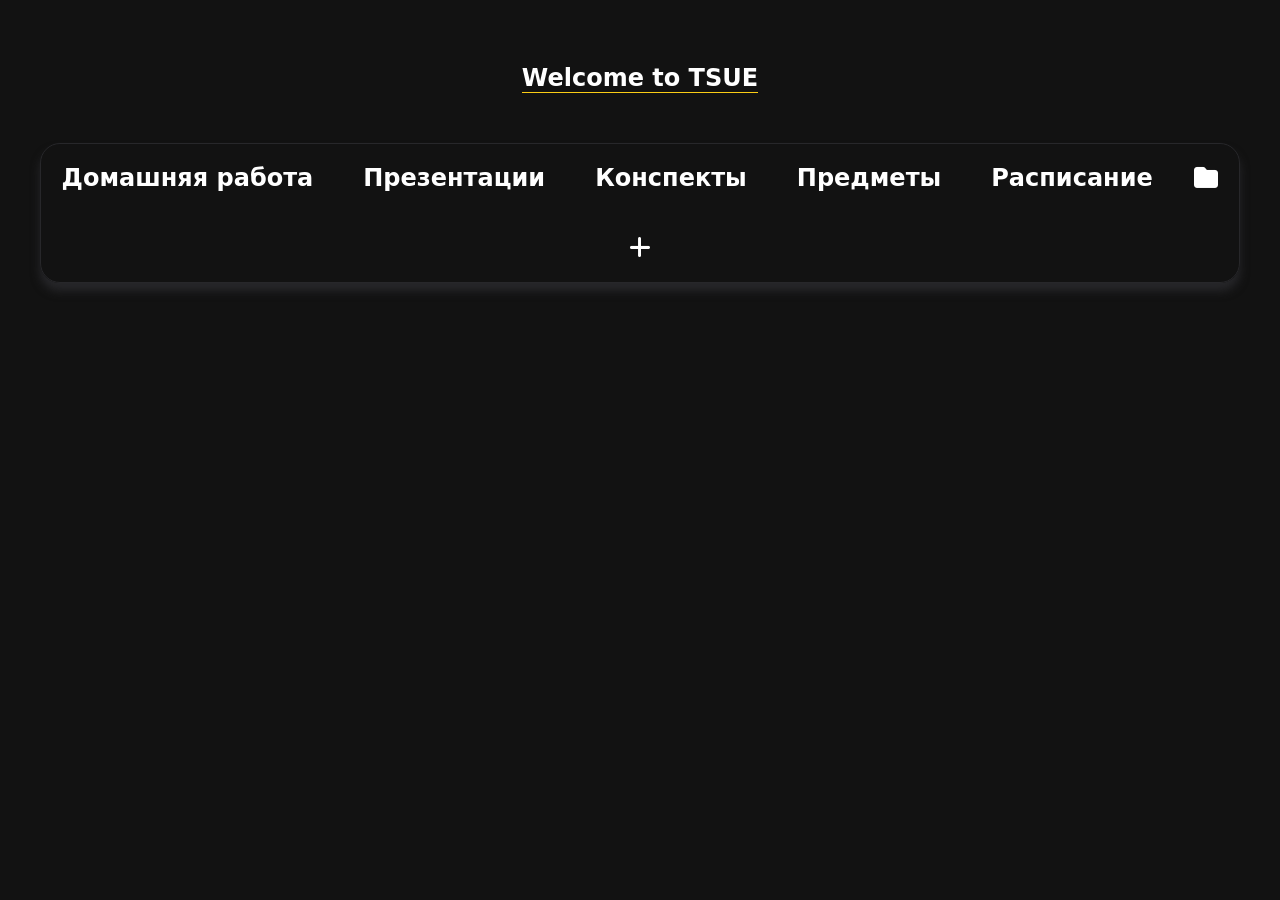
<file: index.html>
<!DOCTYPE html>
<html lang="ru">
<head>
    <meta charset="UTF-8">
    <meta name="viewport" content="width=device-width, initial-scale=1.0">
    <link rel="stylesheet" href="style.css">
    <link rel="stylesheet" href="https://cdnjs.cloudflare.com/ajax/libs/font-awesome/6.4.0/css/all.min.css">
    <title>TSUE</title>
</head>
<body>
    <header>
    </header>
    <main>
        <section class="content">
            <h1>Welcome to TSUE</h1>
            <div class="web-navigation">
                <div class="buttons-nav">
                    <button id="homework-button" class="homework-btn">Домашняя работа</button>
                    <button id="presentations-button" class="presentations-btn">Презентации</button>
                    <button id="notes-button" class="notes-btn">Конспекты</button>
                    <button id="subjects-button" class="subjects-btn">Предметы</button>
                    <button id="schedule-button" class="schedule-btn">Расписание</button>
                </div>
                <div class="folder-menu" id="folder-menu">
                    <i class="folder fa-solid fa-folder" id="folder-icon"></i>
                    <i class="folder-open fa-solid fa-folder-open" id="folder-open-icon"></i>
                    
                    <ul class="nav-links">
                        <li><a href="#">About us</a></li>
                        <li><a href="#">Contacts</a></li>
                        <li><a href="#">Other works</a></li>
                    </ul>
                </div>
                <button class="add-btn" command="show-modal" commandfor="add-modal"><i class="fa-solid fa-plus"></i></button>
            </div>

        </section>

        <section class="data-section">

            <table id="homework-table" style="display: none;">
                <thead>
                    <tr>
                        <th>Предмет</th>
                        <th>Описание</th>
                        <th>Срок сдачи</th>
                    </tr>
                </thead>
                <tbody id="homework-tbody">
                </tbody>
            </table>

            <table id="presentations-table" style="display: none;">
                <thead>
                    <tr>
                        <th>Предмет</th>
                        <th>Описание</th>
                        <th>Срок сдачи</th>
                    </tr>
                </thead>
                <tbody id="presentations-tbody">
                </tbody>
            </table>

            <table id="notes-table" style="display: none;">
                <thead>
                    <tr>
                        <th>Предмет</th>
                        <th>Тема</th>
                    </tr>
                </thead>
                <tbody id="notes-tbody">
                </tbody>
            </table>

            <table id="subjects-table" style="display: none;">
                <thead>
                    <tr>
                        <th>Предмет</th>
                        <th>Преподаватель</th>
                    </tr>
                </thead>
                <tbody id="subjects-tbody">
                </tbody>
            </table>

            <table id="schedule-table" style="display: none;">
                <thead>
                    <tr>
                        <th>Предмет</th>
                        <th>Время</th>
                        <th>Аудитория</th>
                    </tr>
                </thead>
                <tbody id="schedule-tbody">
                </tbody>
            </table>

            <dialog id="add-modal" class="add-modal">

                <form id="add-form" class="add-form">

                    <h2>Добавить запись</h2>
                    <p>Выберите тип записи:</p>
                    <div class="what-to-add">

                        <button type="button" id="add-homework-type" class="type-btn active">
                            Домашнее задание
                        </button>

                        <button type="button" id="add-presentation-type" class="type-btn">
                            Презентация
                        </button>

                        <button type="button" id="add-notes-type" class="type-btn">
                            Конспект
                        </button>

                    </div>

                    <label for="subject">Предмет:</label>
                    <input
                        type="text"
                        id="subject"
                        name="subject"
                        placeholder="Введите название предмета"
                        required
                    >
                    <div id="description-field">

                        <label for="description">Описание:</label>

                        <input
                            type="text"
                            id="description"
                            name="description"
                            placeholder="Введите описание"
                        >
                    </div>

                    <div id="topic-field" style="display: none;">

                        <label for="topic">Тема:</label>

                        <input
                            type="text"
                            id="topic"
                            name="topic"
                            placeholder="Введите тему конспекта"
                        >
                    </div>

                    <div id="due-date-field">

                        <label for="due-date">Срок сдачи:</label>

                        <input
                            type="date"
                            id="due-date"
                            name="due-date"
                        >
                    </div>

                    <div class="file-upload">

                        <label for="file-input">Выберите файл:</label>

                        <input
                            type="file"
                            id="file-input"
                            name="file-input"
                            accept=".pdf,.doc,.docx,.ppt,.pptx,.txt"
                        >
                    </div>

                    <div class="modal-buttons">
                        <button
                            type="submit"
                            style="color: rgb(45, 125, 230)"
                        >
                            Добавить
                        </button>
                        <button
                            type="button"
                            id="cancel-add"
                        >
                            Отмена
                        </button>
                    </div>
                </form>
            </dialog>
        </section>
    </main>
    <script src="script.js"></script>
</body>
</html>
</file>
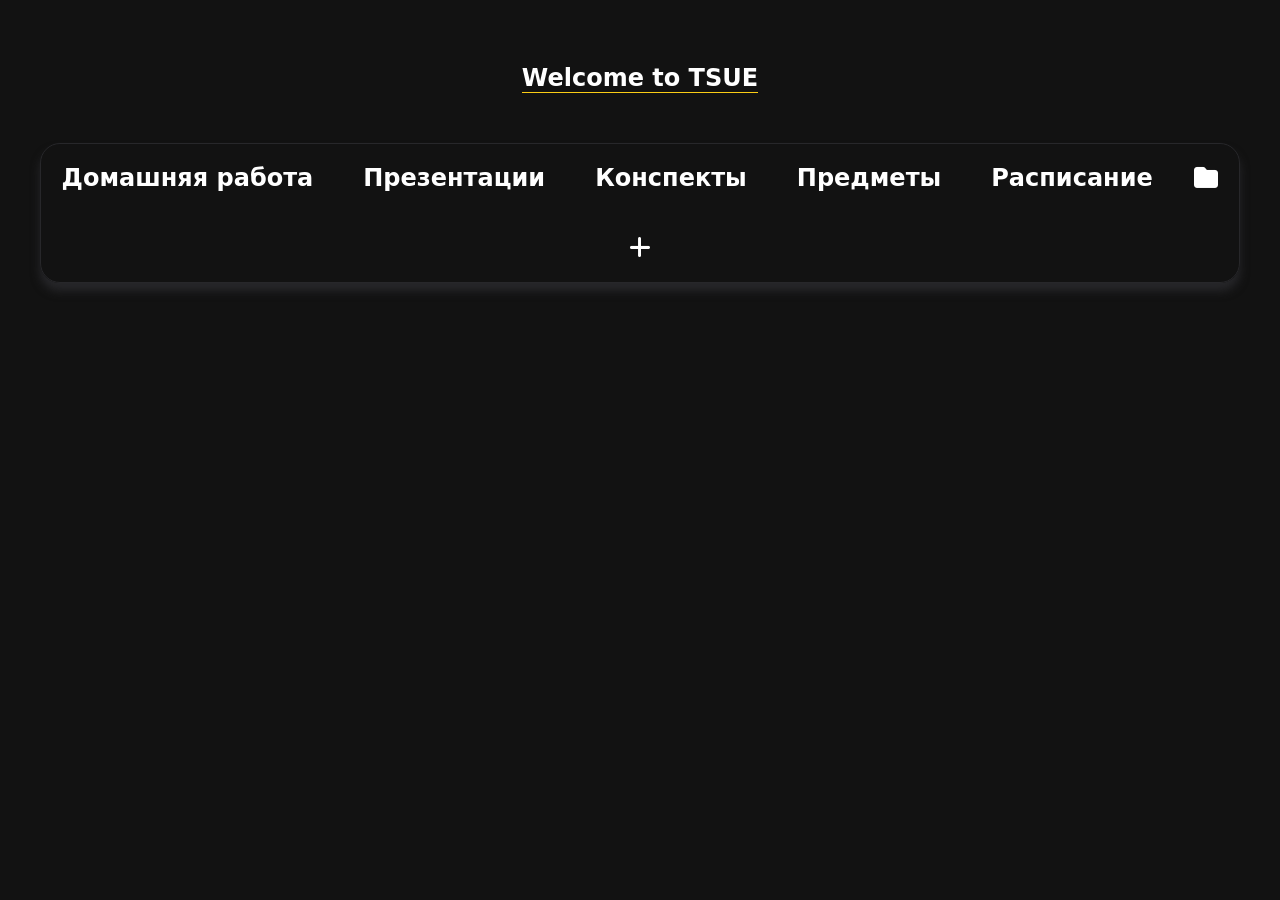
<file: web/index.html>
<!DOCTYPE html>
<html lang="ru">
<head>
    <meta charset="UTF-8">
    <meta name="viewport" content="width=device-width, initial-scale=1.0">
    <link rel="stylesheet" href="style.css">
    <link rel="stylesheet" href="https://cdnjs.cloudflare.com/ajax/libs/font-awesome/6.4.0/css/all.min.css">
    <title>TSUE</title>
</head>
<body>
    <header>
    </header>
    <main>
        <section class="content">
            <h1>Welcome to TSUE</h1>
            <div class="web-navigation">
                <div class="buttons-nav">
                    <button id="homework-button" class="homework-btn">Домашняя работа</button>
                    <button id="presentations-button" class="presentations-btn">Презентации</button>
                    <button id="notes-button" class="notes-btn">Конспекты</button>
                    <button id="subjects-button" class="subjects-btn">Предметы</button>
                    <button id="schedule-button" class="schedule-btn">Расписание</button>
                </div>
                <div class="folder-menu" id="folder-menu">
                    <i class="folder fa-solid fa-folder" id="folder-icon"></i>
                    <i class="folder-open fa-solid fa-folder-open" id="folder-open-icon"></i>
                    
                    <ul class="nav-links">
                        <li><a href="#">About us</a></li>
                        <li><a href="#">Contacts</a></li>
                        <li><a href="#">Other works</a></li>
                    </ul>
                </div>
                <button class="add-btn" command="show-modal" commandfor="add-modal"><i class="fa-solid fa-plus"></i></button>
            </div>

        </section>

        <section class="data-section">

            <table id="homework-table" style="display: none;">
                <thead>
                    <tr>
                        <th>Предмет</th>
                        <th>Описание</th>
                        <th>Срок сдачи</th>
                    </tr>
                </thead>
                <tbody id="homework-tbody">
                </tbody>
            </table>

            <table id="presentations-table" style="display: none;">
                <thead>
                    <tr>
                        <th>Предмет</th>
                        <th>Описание</th>
                        <th>Срок сдачи</th>
                    </tr>
                </thead>
                <tbody id="presentations-tbody">
                </tbody>
            </table>

            <table id="notes-table" style="display: none;">
                <thead>
                    <tr>
                        <th>Предмет</th>
                        <th>Тема</th>
                    </tr>
                </thead>
                <tbody id="notes-tbody">
                </tbody>
            </table>

            <table id="subjects-table" style="display: none;">
                <thead>
                    <tr>
                        <th>Предмет</th>
                        <th>Преподаватель</th>
                    </tr>
                </thead>
                <tbody id="subjects-tbody">
                </tbody>
            </table>

            <table id="schedule-table" style="display: none;">
                <thead>
                    <tr>
                        <th>Предмет</th>
                        <th>Время</th>
                        <th>Аудитория</th>
                    </tr>
                </thead>
                <tbody id="schedule-tbody">
                </tbody>
            </table>

            <dialog id="add-modal" class="add-modal">

                <form id="add-form" class="add-form">

                    <h2>Добавить запись</h2>
                    <p>Выберите тип записи:</p>
                    <div class="what-to-add">

                        <button type="button" id="add-homework-type" class="type-btn active">
                            Домашнее задание
                        </button>

                        <button type="button" id="add-presentation-type" class="type-btn">
                            Презентация
                        </button>

                        <button type="button" id="add-notes-type" class="type-btn">
                            Конспект
                        </button>

                    </div>

                    <label for="subject">Предмет:</label>
                    <input
                        type="text"
                        id="subject"
                        name="subject"
                        placeholder="Введите название предмета"
                        required
                    >
                    <div id="description-field">

                        <label for="description">Описание:</label>

                        <input
                            type="text"
                            id="description"
                            name="description"
                            placeholder="Введите описание"
                        >
                    </div>

                    <div id="topic-field" style="display: none;">

                        <label for="topic">Тема:</label>

                        <input
                            type="text"
                            id="topic"
                            name="topic"
                            placeholder="Введите тему конспекта"
                        >
                    </div>

                    <div id="due-date-field">

                        <label for="due-date">Срок сдачи:</label>

                        <input
                            type="date"
                            id="due-date"
                            name="due-date"
                        >
                    </div>

                    <div class="file-upload">

                        <label for="file-input">Выберите файл:</label>

                        <input
                            type="file"
                            id="file-input"
                            name="file-input"
                            accept=".pdf,.doc,.docx,.ppt,.pptx,.txt"
                        >
                    </div>

                    <div class="modal-buttons">
                        <button
                            type="submit"
                            style="color: rgb(45, 125, 230)"
                        >
                            Добавить
                        </button>
                        <button
                            type="button"
                            id="cancel-add"
                        >
                            Отмена
                        </button>
                    </div>
                </form>
            </dialog>
        </section>
    </main>
    <script src="script.js"></script>
</body>
</html>
</file>
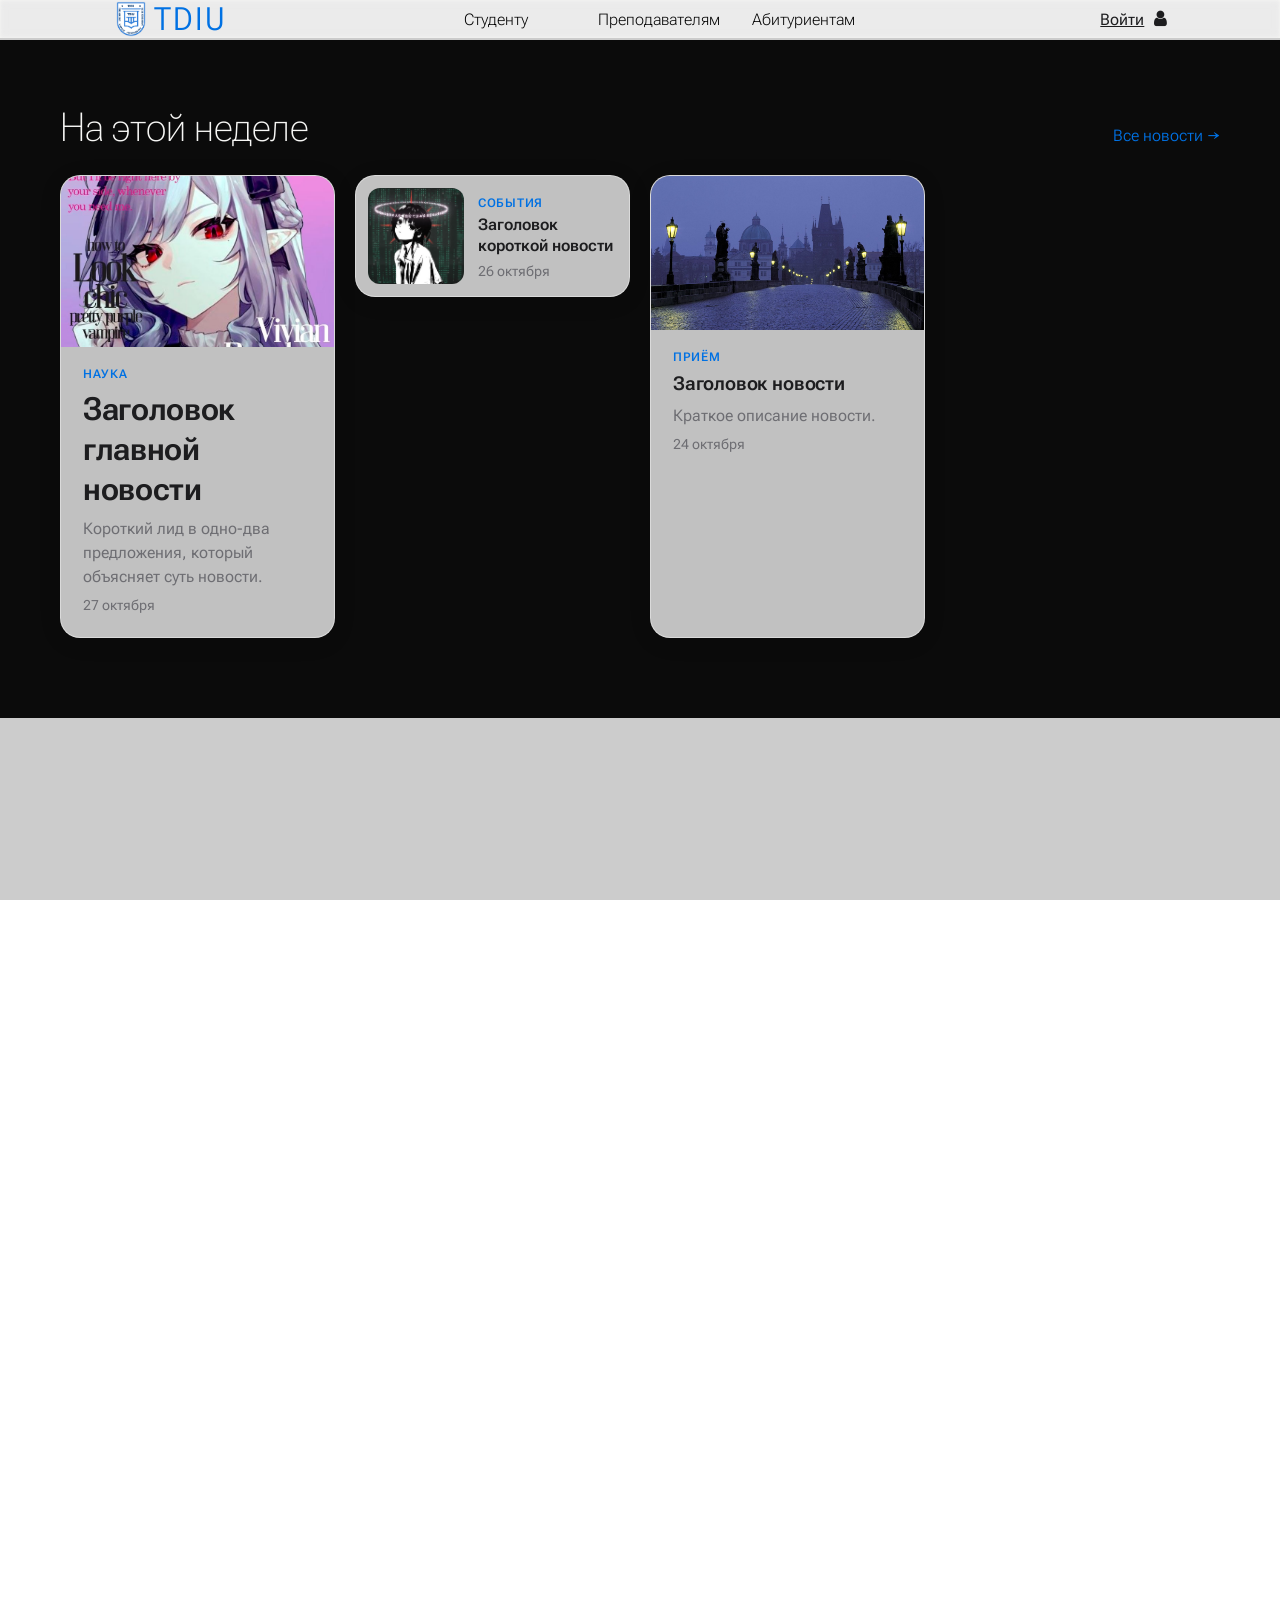
<file: homepage.html>
<!DOCTYPE html>
<html lang="en">
<head>
    <meta charset="UTF-8">
    <meta name="viewport" content="width=device-width, initial-scale=1.0">
    <link rel="stylesheet" href="../styles/homepage.css">
    <link rel="stylesheet" href="../styles/news.css">
    <link rel="icon" href="fav.png">

    <link rel="preconnect" href="https://fonts.googleapis.com">
    <link rel="preconnect" href="https://fonts.gstatic.com" crossorigin>
    <link href="https://fonts.googleapis.com/css2?family=Comfortaa:wght@300..700&family=IBM+Plex+Mono:ital,wght@0,100;0,200;0,300;0,400;0,500;0,600;0,700;1,100;1,200;1,300;1,400;1,500;1,600;1,700&family=Nova+Mono&family=Nunito:ital,wght@0,200..1000;1,200..1000&family=Roboto+Flex:opsz,wght,XOPQ,XTRA,YOPQ,YTDE,YTFI,YTLC,YTUC@8..144,100..1000,96,468,79,-203,738,514,712&display=swap" rel="stylesheet">

    <link rel="stylesheet" href="https://cdnjs.cloudflare.com/ajax/libs/font-awesome/4.7.0/css/font-awesome.min.css">

    <title>TDIU - Tashkent Davlay Iqtisodiyot Universiteti</title>
</head>
<body>

    <header class="top-header">
        <div class="top-header-brand-container">
            <img src="../images/fav.png" alt="TDIU icon" width="36px">
            <h1 class="top-header-brand">
                <a href="homepage.html">TDIU</a>
            </h1>
        </div>
        <nav class="top-header-nav">
            <select name="students" id="students" class="top-header-select">
                <option value="" selected disabled hidden>Студенту</option>
                <option value="schedule">Расписание</option>
                <option value="resources">Учебный план</option>
                <option value="exersices">Задания</option>
                <option value="progress">Успеваемость</option>
            </select>
            <select name="teachers" id="teachers" class="top-header-select">
                <option value="" selected disabled hidden>Преподавателям</option>
            </select>
            <select name="matriculants" id="matriculants" class="top-header-select">
                <option value="" selected disabled hidden>Абитуриентам</option>
            </select>
        </nav>
            <a href="registration.html" style="text-decoration: underline;">Войти<i class="fa fa-user" style="margin-left: 10px; font-size: 18px;"></i></a>
    </header>

<main>
    <section id="news" class="news">
        <div class="news-container">
            <div class="news-head">
                <h2>На этой неделе</h2>
                <a href="news.html" class="news-link">Все новости →</a>
            </div>

            <div class="news-grid">

                
                <article class="news-card news-card--featured">
                    <a href="news/article-1.html">
                        <img src="../images/news-1.jpg" alt="" loading="lazy">
                        <div class="news-body">
                            <span class="news-tag">Наука</span>
                            <h3>Заголовок главной новости</h3>
                            <p>Короткий лид в одно-два предложения, который объясняет суть новости.</p>
                            <time datetime="2026-10-27">27 октября</time>
                        </div>
                    </a>
                </article>

                
                <div class="news-side">
                    <article class="news-item">
                        <a href="news/article-2.html">
                            <img src="../images/news-2.jpg" alt="" loading="lazy">
                            <div>
                                <span class="news-tag">События</span>
                                <h3>Заголовок короткой новости</h3>
                                <time datetime="2026-10-26">26 октября</time>
                            </div>
                        </a>
                    </article>
                
                </div>

                
                <article class="news-card">
                    <a href="news/article-5.html">
                        <img src="../images/bg.jpg" alt="" loading="lazy">
                        <div class="news-body">
                            <span class="news-tag">Приём</span>
                            <h3>Заголовок новости</h3>
                            <p>Краткое описание новости.</p>
                            <time datetime="2026-10-24">24 октября</time>
                        </div>
                    </a>
                </article>
                

            </div>
        </div>
    </section>
</main>

</body>
</html>
</file>
<file: style.css>
* {
    margin: 0;
    padding: 0;
    box-sizing: border-box;
    text-decoration: none;
    font-family: system-ui, -apple-system, BlinkMacSystemFont, "Segoe UI", Roboto, "Helvetica Neue", Arial, sans-serif;
    color: var(--text-color);
}

:root {
    --icon-color: #facc15;
    --border-color: #27272a;
    --background-color: #121212;
    --text-color: #ffffff;
    --button-color: #dc143c;
}

body {
    background-color: var(--background-color);
    overflow-x: hidden;
}

header {
    display: flex;
    justify-content: space-between;
    padding: 1rem;
    margin: 1rem;
}

header nav {
    display: flex;
    justify-content: space-between;
    gap: 30px;
    margin-right: auto;
    font-size: 1.4rem;
}
    nav i {
        transition: all 0.3s ease;
    }

        nav i:hover {
            color: var(--icon-color);
            transform: scale(1.2);
            filter: drop-shadow(0px 0px 10px var(--icon-color));
        }

.folder-menu {
    position: relative;
    display: inline-block;
    cursor: pointer;
}

#folder-open-icon {
    display: none;
}

.folder-menu.active #folder-icon {
    display: none;
}

.folder-menu.active #folder-open-icon {
    display: inline-block;
}

.nav-links {
    display: block;
    position: absolute;
    top: 100%;
    left: 50%;
    transform: translateX(-50%) translateY(-10px);
    opacity: 0;
    pointer-events: none;
    transition: opacity 0.3s ease, transform 0.3s ease;
    margin-top: 10px;
    min-width: 180px;
    background: var(--background-color);
    border-radius: 8px;
    padding: 10px 0;
    list-style: none;
    box-shadow: 0 8px 20px rgba(0, 0, 0, 1);
    z-index: 100;
}

.folder-menu.active .nav-links {
    opacity: 1;
    pointer-events: auto;
    transform: translateX(-50%) translateY(0);
}

.nav-links li {
    padding: 8px 20px;
}

.nav-links li a {
    font-size: 1rem;
    
    color: var(--text-color);
    transition: all 0.3s ease;
}

.nav-links li a:hover {
    color: var(--icon-color);
    filter: drop-shadow(0px 0px 10px var(--icon-color));
}

.content {
    display: flex;
    flex-direction: column;
    align-items: center;
    justify-content: center;
    gap: 50px;
}

.web-navigation {
    display: flex;
    flex-wrap: wrap;
    justify-content: center;
    gap: 2.6rem;
    padding: 20px;
    font-weight: bold;
    border: 1px solid var(--border-color);
    border-radius: 20px;
    font-size: 1.5rem;
    box-shadow: 0px 8px 10px var(--border-color);
    width: min(1200px, 100%);
    margin: 0 auto;
}

    .web-navigation a {
        color: var(--text-color);
        transition: all 0.3s ease;
    }

        .web-navigation a:hover {
            color: var(--icon-color);
            transform: scale(1.1);
            filter: drop-shadow(0px 0px 10px var(--icon-color));
        }

section h1 {
    border-bottom: 1px solid var(--icon-color);
    cursor: default;
}

.open-button {
    color: var(--text-color);
    background: transparent;
    border: none;
    font-size: 1.5rem;
    transition: all .3s ease-in-out;
}

    .open-button:hover {
        color: var(--icon-color);
        filter: drop-shadow(0px 0px 10px var(--icon-color));
    }

.buttons-nav {
    display: flex;
    justify-content: space-between;
    flex-wrap: wrap;
    gap: 50px;
}

.buttons-nav button {
    font-size: 1.5rem;
    font-weight: bold;
    border: none;
    background: transparent;
    transition: all 0.3s ease-in-out;
}

    .buttons-nav button:hover {
        color: var(--icon-color);
        transform: scale(1.1);
        filter: drop-shadow(0px 0px 10px var(--icon-color));
    }

    
    .add-btn {
        border: none;
        background: transparent;
        font-size: 1.5rem;
        cursor: pointer;
}

.add-modal {
    color: var(--text-color);
    background-color: var(--background-color);
    margin: auto;
    border: 1px solid var(--border-color);
    border-radius: 20px;
    padding: 20px;
    box-shadow: 0px 8px 10px var(--border-color);
    width: 100%;
    max-width: 600px;
}

.add-form h2 {
    text-align: center;
    margin-bottom: 20px;
}

.add-form {
    display: flex;
    flex-direction: column;
    gap: 10px;
}

.add-form input {
    background-color: var(--background-color);
    color: var(--text-color);
    border: 1px solid var(--border-color);
    border-radius: 5px;
    padding: 7px;
}

.modal-buttons {
    margin: auto;
    display: flex;
    gap: 30px;
}

.modal-buttons button {
    background-color: transparent;
    border: none;
    color: var(--button-color);
    font-weight: bold;
    margin-top: 20px;
    cursor: pointer;
}

.add-form input[type="date"]::-webkit-calendar-picker-indicator {
    filter: invert(1);
    cursor: pointer;
}

.data-section table {
    display: none;
    margin: auto;
    margin-top: 50px;
    padding: 20px;
    border: 1px solid var(--border-color);
    border-radius: 20px;
    box-shadow: 0px 8px 10px var(--border-color);
    border-spacing: 40px 20px;
}

.data-section table tbody {
    text-align: left;
}

th {
    font-weight: bold;
    color: var(--icon-color);
}

.what-to-add {
    display: flex;
    justify-content: center;
    gap: 20px;
    margin-bottom: 20px;
    border: 1px solid var(--border-color);
    border-radius: 20px;
    padding: 10px;
}

.what-to-add button {
    background-color: transparent;
    border: none;
    font-size: 1.2rem;
    font-weight: bold;
    cursor: pointer;
    transition: all 0.3s ease-in-out;
}
</file>
<file: web/style.css>
* {
    margin: 0;
    padding: 0;
    box-sizing: border-box;
    text-decoration: none;
    font-family: system-ui, -apple-system, BlinkMacSystemFont, "Segoe UI", Roboto, "Helvetica Neue", Arial, sans-serif;
    color: var(--text-color);
}

:root {
    --icon-color: #facc15;
    --border-color: #27272a;
    --background-color: #121212;
    --text-color: #ffffff;
    --button-color: #dc143c;
}

body {
    background-color: var(--background-color);
    overflow-x: hidden;
}

header {
    display: flex;
    justify-content: space-between;
    padding: 1rem;
    margin: 1rem;
}

header nav {
    display: flex;
    justify-content: space-between;
    gap: 30px;
    margin-right: auto;
    font-size: 1.4rem;
}
    nav i {
        transition: all 0.3s ease;
    }

        nav i:hover {
            color: var(--icon-color);
            transform: scale(1.2);
            filter: drop-shadow(0px 0px 10px var(--icon-color));
        }

.folder-menu {
    position: relative;
    display: inline-block;
    cursor: pointer;
}

#folder-open-icon {
    display: none;
}

.folder-menu.active #folder-icon {
    display: none;
}

.folder-menu.active #folder-open-icon {
    display: inline-block;
}

.nav-links {
    display: block;
    position: absolute;
    top: 100%;
    left: 50%;
    transform: translateX(-50%) translateY(-10px);
    opacity: 0;
    pointer-events: none;
    transition: opacity 0.3s ease, transform 0.3s ease;
    margin-top: 10px;
    min-width: 180px;
    background: var(--background-color);
    border-radius: 8px;
    padding: 10px 0;
    list-style: none;
    box-shadow: 0 8px 20px rgba(0, 0, 0, 1);
    z-index: 100;
}

.folder-menu.active .nav-links {
    opacity: 1;
    pointer-events: auto;
    transform: translateX(-50%) translateY(0);
}

.nav-links li {
    padding: 8px 20px;
}

.nav-links li a {
    font-size: 1rem;
    
    color: var(--text-color);
    transition: all 0.3s ease;
}

.nav-links li a:hover {
    color: var(--icon-color);
    filter: drop-shadow(0px 0px 10px var(--icon-color));
}

.content {
    display: flex;
    flex-direction: column;
    align-items: center;
    justify-content: center;
    gap: 50px;
}

.web-navigation {
    display: flex;
    flex-wrap: wrap;
    justify-content: center;
    gap: 2.6rem;
    padding: 20px;
    font-weight: bold;
    border: 1px solid var(--border-color);
    border-radius: 20px;
    font-size: 1.5rem;
    box-shadow: 0px 8px 10px var(--border-color);
    width: min(1200px, 100%);
    margin: 0 auto;
}

    .web-navigation a {
        color: var(--text-color);
        transition: all 0.3s ease;
    }

        .web-navigation a:hover {
            color: var(--icon-color);
            transform: scale(1.1);
            filter: drop-shadow(0px 0px 10px var(--icon-color));
        }

section h1 {
    border-bottom: 1px solid var(--icon-color);
    cursor: default;
}

.open-button {
    color: var(--text-color);
    background: transparent;
    border: none;
    font-size: 1.5rem;
    transition: all .3s ease-in-out;
}

    .open-button:hover {
        color: var(--icon-color);
        filter: drop-shadow(0px 0px 10px var(--icon-color));
    }

.buttons-nav {
    display: flex;
    justify-content: space-between;
    flex-wrap: wrap;
    gap: 50px;
}

.buttons-nav button {
    font-size: 1.5rem;
    font-weight: bold;
    border: none;
    background: transparent;
    transition: all 0.3s ease-in-out;
}

    .buttons-nav button:hover {
        color: var(--icon-color);
        transform: scale(1.1);
        filter: drop-shadow(0px 0px 10px var(--icon-color));
    }

    
    .add-btn {
        border: none;
        background: transparent;
        font-size: 1.5rem;
        cursor: pointer;
}

.add-modal {
    color: var(--text-color);
    background-color: var(--background-color);
    margin: auto;
    border: 1px solid var(--border-color);
    border-radius: 20px;
    padding: 20px;
    box-shadow: 0px 8px 10px var(--border-color);
    width: 100%;
    max-width: 600px;
}

.add-form h2 {
    text-align: center;
    margin-bottom: 20px;
}

.add-form {
    display: flex;
    flex-direction: column;
    gap: 10px;
}

.add-form input {
    background-color: var(--background-color);
    color: var(--text-color);
    border: 1px solid var(--border-color);
    border-radius: 5px;
    padding: 7px;
}

.modal-buttons {
    margin: auto;
    display: flex;
    gap: 30px;
}

.modal-buttons button {
    background-color: transparent;
    border: none;
    color: var(--button-color);
    font-weight: bold;
    margin-top: 20px;
    cursor: pointer;
}

.add-form input[type="date"]::-webkit-calendar-picker-indicator {
    filter: invert(1);
    cursor: pointer;
}

.data-section table {
    display: none;
    margin: auto;
    margin-top: 50px;
    padding: 20px;
    border: 1px solid var(--border-color);
    border-radius: 20px;
    box-shadow: 0px 8px 10px var(--border-color);
    border-spacing: 40px 20px;
}

.data-section table tbody {
    text-align: left;
}

th {
    font-weight: bold;
    color: var(--icon-color);
}

.what-to-add {
    display: flex;
    justify-content: center;
    gap: 20px;
    margin-bottom: 20px;
    border: 1px solid var(--border-color);
    border-radius: 20px;
    padding: 10px;
}

.what-to-add button {
    background-color: transparent;
    border: none;
    font-size: 1.2rem;
    font-weight: bold;
    cursor: pointer;
    transition: all 0.3s ease-in-out;
}
</file>
<file: styles/homepage.css>
:root {
    --text: #1d1d1f;
    --text-on-black: #f7f7f5;
    --black-section: #0b0b0b;
    --muted: #6e6e73;
    --accent: #0071e3;
}

* {
    margin: 0;
    padding: 0;
    list-style: none;
    box-sizing: border-box;
}

body {
    font-family: 'Roboto Flex', system-ui, -apple-system, BlinkMacSystemFont, 'Segoe UI', Roboto, Oxygen, Ubuntu, Cantarell, 'Open Sans', 'Helvetica Neue', sans-serif;
    min-height: 1000vh;
    color: var(--text);
    padding-top: 40px;
}

body::after {
    content: "";
    position: fixed;
    top: 0;
    left: 0;
    width: 100%;
    height: 100%;
    background-color: rgba(0, 0, 0, .2);
    z-index: -1;
    pointer-events: none;
}

a {
    color: var(--text);
    text-decoration: none;
}

.top-header-select {
    border: none;
    appearance: none;
    font-family: inherit;
    font-weight: 200;
    background-color: transparent;
    border: none;
    outline: none;
    padding: 8px 20px 8px 12px;
    cursor: pointer;
    transition: background-color 0.2s;
    font-size: 1em;
}

.top-header, .top-header-nav {
    display: flex;
    align-items: center;
}

.top-header {
    position: fixed;
    z-index: 99999;
    top: 0;
    left: 0;
    right: 0;
    background-color: rgba(255, 255, 255, .6);
    backdrop-filter: blur(4px);
    box-shadow: 0 0 4px var(--text-on-black);
    box-shadow: inset 0 0 4px var(--text-on-black);
    -webkit-backdrop-filter: blur(4px);
    justify-content: space-around;
}

.top-header-nav {
    justify-content: space-around;
}

.top-header-brand-container {
    display: flex;
    gap: 5px;
    align-items: center;
}

.top-header-brand a {
    font-weight: 400;
    letter-spacing: 2px;
    color: var(--accent);
}
</file>
<file: styles/news.css>
main {
    font-family: 'Roboto Flex', system-ui, -apple-system, BlinkMacSystemFont, 'Segoe UI', Roboto, Oxygen, Ubuntu, Cantarell, 'Open Sans', 'Helvetica Neue', sans-serif;
}

.news-head {
    display: flex;
    align-items: baseline;
    justify-content: space-between;
    margin-bottom: 24px;
}

.news-head h2 {
    font-size: clamp(1.75rem, 4vw, 2.5rem);
    font-weight: 200;
}

.news-container {
    max-width: 1200px;
    margin: auto;
    padding: 32px 20px 80px;
}

.news {
    background-color: var(--black-section);
    color: var(--text-on-black);
    padding-top: 2em;
}

.news-link {
    color: var(--accent);
    font-weight: 300;
}

.news-link:hover { text-decoration: underline;}

.news-grid {
    display: grid;
    grid-template-columns: repeat(16, 1fr);
    gap: 20px;
}

.news-card--featured { grid-column: span 8; }
.news-side           { grid-column: span 4; }
.news-card           { grid-column: span 4; }
.news-card--featured { grid-column: span 4; }

.news-card, .news-item {
    background: rgba(255, 255, 255, 0.75);
    -webkit-backdrop-filter: blur(20px);
    backdrop-filter: blur(20px);
    border: 1px solid rgba(255, 255, 255, 0.4);
    border-radius: 20px;
    overflow: hidden;
    box-shadow: 0 4px 24px rgba(0, 0, 0, 0.08);
    transition: transform 0.25s ease, box-shadow 0.25s ease;
}

.news-card:hover, .news-item:hover {
    transform: translateY(-4px);
    box-shadow: 0 12px 32px rgba(0, 0, 0, 0.14);
}

.news-card a {
    display: flex;
    flex-direction: column;
    height: 100%;
}

.news-card img {
    width: 100%;
    aspect-ratio: 16 / 9;
    object-fit: cover;
    display: block;
    background: #d2d2d7;
}

.news-card--featured img { aspect-ratio: 16 / 10; }

.news-body {
    display: flex;
    flex-direction: column;
    gap: 8px;
    padding: 20px 22px 24px;
}

.news-tag {
    font-size: 0.75rem;
    font-weight: 600;
    text-transform: uppercase;
    letter-spacing: 0.06em;
    color: var(--accent);
}

.news-card h3 {
    font-size: 1.2rem;
    font-weight: 600;
    line-height: 1.25;
    letter-spacing: -0.01em;
}

.news-card--featured h3 { font-size: clamp(1.5rem, 3vw, 2rem); }

.news-card p {
    color: var(--muted);
    line-height: 1.5;
    display: -webkit-box;
    -webkit-line-clamp: 3;
    -webkit-box-orient: vertical;
    overflow: hidden;
}

.news-card time, .news-item time {
    font-size: 0.85rem;
    color: var(--muted);
}

.news-item a {
    display: grid;
    grid-template-columns: 96px 1fr;
    gap: 14px;
    align-items: center;
    padding: 12px;
}

.news-item img {
    width: 96px;
    height: 96px;
    object-fit: cover;
    border-radius: 12px;
    background: #d2d2d7;
}

.news-item h3 {
    font-size: 1rem;
    font-weight: 600;
    line-height: 1.3;
    margin: 4px 0;
}

@media (max-width: 900px) {
    .news-card--featured,
    .news-side,
    .news-card { grid-column: span 12; }
}

@media (min-width: 601px) and (max-width: 900px) {
    .news-card:not(.news-card--featured) { grid-column: span 6; }
}
</file>
